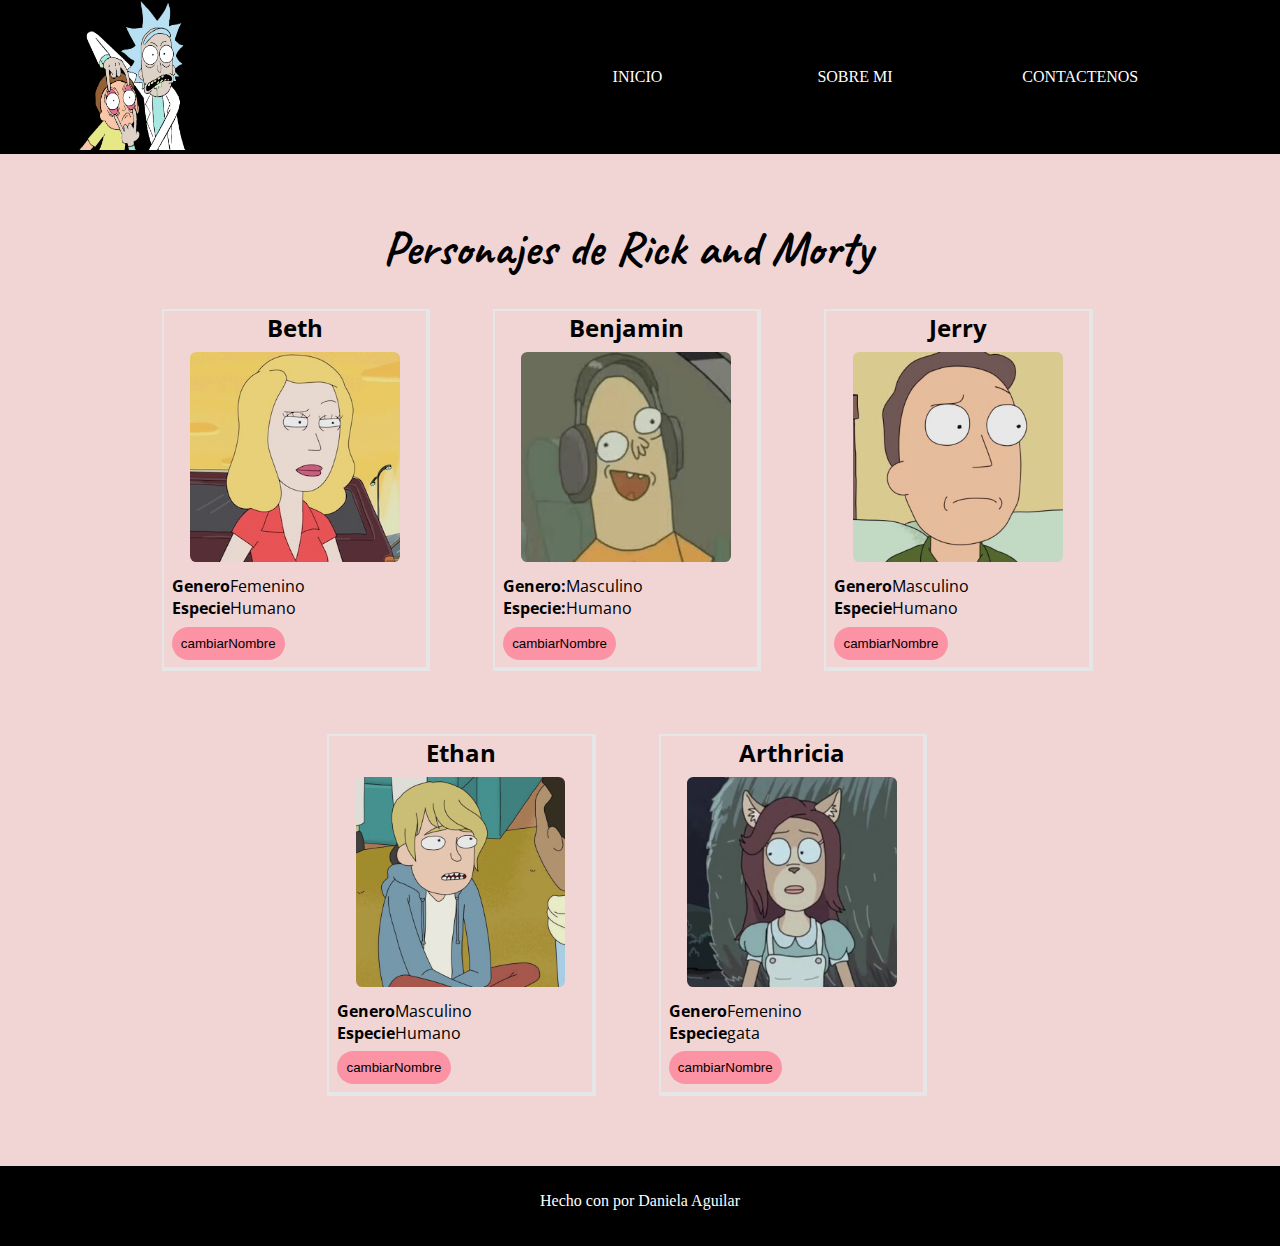
<file: index.html>
<!DOCTYPE html> <!--especificar la version de HTML que vamos a utilizar-->
<html lang="en">
    <head>
        <meta charset="UTF-8">
        <meta name="viewport" content="width=device-width, initial-scale=1.0">
        <title>Rick and morty</title>
        <link rel="icon" type="imagenes/png" href="./imagenes/logo.png">
        <!--<style>
</style>-->
        <link
            href="https://fonts.googleapis.com/css2?family=Caveat&family=Open+Sans+Condensed:wght@300&display=swap"
            rel="stylesheet">
        <link rel="stylesheet"
            href="https://use.fontawesome.com/releases/v5.14.0/css/all.css"
            integrity="sha384-HzLeBuhoNPvSl5KYnjx0BT+WB0QEEqLprO+NBkkk5gbc67FTaL7XIGa2w1L0Xbgc"
            crossorigin="anonymous">
        <!--font awesome permite agregar iconos-->
        <link rel="stylesheet" href="./styles.css">
    </head>

    <body>
        <!--  <h1 style="color:red; text-align: center;">TITULO</h1>-->
        <!-- <h1 style="text-align: center;" class="titulos">titulo</h1>
    <h2 class="titulos"> segundo titulo </h2>-->
        <nav class="main-menu">
            <div>
                <img src="./imagenes/logo.png" width="150" height="150">
            </div>
            <ul class="main-menu opt-menu">
                <li><a href="./index.html">INICIO</a></li>
                <li><a href="./aboutme.html">SOBRE MI</a></li>
                <li><a href="./contact.html">CONTACTENOS</a></li>
            </ul>

            <!-- <ol>
            <li>uno</li>
            <li>dos</li>
            <li>tres</li>
        </ol>-->
        </nav>


        <!--<div class="flex-content">
        <div><img src="./imagenes/Jerry (1).jpeg" width="200" height="200"></div>
        <div><img src="./imagenes/Ethan (1).jpeg" width="200" height="200"></div>
        <div><img src="./imagenes/Arthricia.jpeg" width="200" height="200"></div>
        <div><img src="./imagenes/Beth.jpeg" width="200" height="200"></div>
        <div><img src="./imagenes/Benjamin.jpeg" width="200" height="200"></div>
        <div><img src="./imagenes/Armagheadon.jpeg" width="200" height="200"></div>
    </div>-->
        <div class="container">
            <h1>Personajes de Rick and Morty</h1>
            <section class="main-charecters">
                <article class="charecter">
                    <header>
                        <h2 id="modificar">Beth</h2>
                    </header>
                    <img src="./imagenes/Beth.jpeg" alt="Beth">
                    <div>
                        <p> <b> Genero</b>Femenino</p>
                        <p> <b> Especie</b>Humano</p>     
                        <button class="boton">
                            <a onclick="cambiarNombre('modificar')">cambiarNombre</a>
                        </button>
                    </div>
                </article>

                <article class="charecter">
                    <header>
                        <h2 id="modificar1">Benjamin</h2>
                    </header>
                    <img src="./imagenes/Benjamin.jpeg" alt="Benjamin">
                    <div>
                        <p> <b> Genero:</b>Masculino</p>
                        <p> <b> Especie:</b>Humano</p>
                        <button class="boton">
                            <a onclick="cambiarNombre('modificar1')">cambiarNombre</a>
                        </button>
                    </div>
                </article>

                <article class="charecter">
                    <header>
                        <h2 id="modificar2">Jerry</h2>
                    </header>
                    <img src="./imagenes/Jerry (1).jpeg" alt="Jerry">
                    <div>
                        <p> <b> Genero</b>Masculino</p>
                        <p> <b> Especie</b>Humano</p>
                        <button class="boton">
                            <a onclick="cambiarNombre('modificar2')">cambiarNombre</a>
                        </button>
                    </div>
                </article>

                <article class="charecter">
                    <header>
                        <h2 id="modificar3">Ethan</h2>
                    </header>
                    <img src="./imagenes/Ethan (1).jpeg" alt="Ethan">
                    <div>
                        <p> <b> Genero</b>Masculino</p>
                        <p> <b> Especie</b>Humano</p>
                        <button class="boton">
                            <a onclick="cambiarNombre('modificar3')">cambiarNombre</a>
                        </button>
                    </div>
                </article>

                <article class="charecter">
                    <header>
                        <h2 id="modificar4">Arthricia</h2>
                    </header>
                    <img src="./imagenes/Arthricia.jpeg" alt="Arthricia">
                    <div>
                        <p> <b> Genero</b>Femenino</p>
                        <p> <b> Especie</b>gata</p>
                        <button class="boton">
                            <a onclick="cambiarNombre('modificar4')">cambiarNombre</a>
                        </button>
                    </div>
                </article>

            </section>

        </div>

        <footer>
            <p>Hecho con <i class="fas fa-heart"></i> por Daniela Aguilar</p>
        </footer>
        <script src="./scripts.js"></script>
    </body>
</html>
</file>
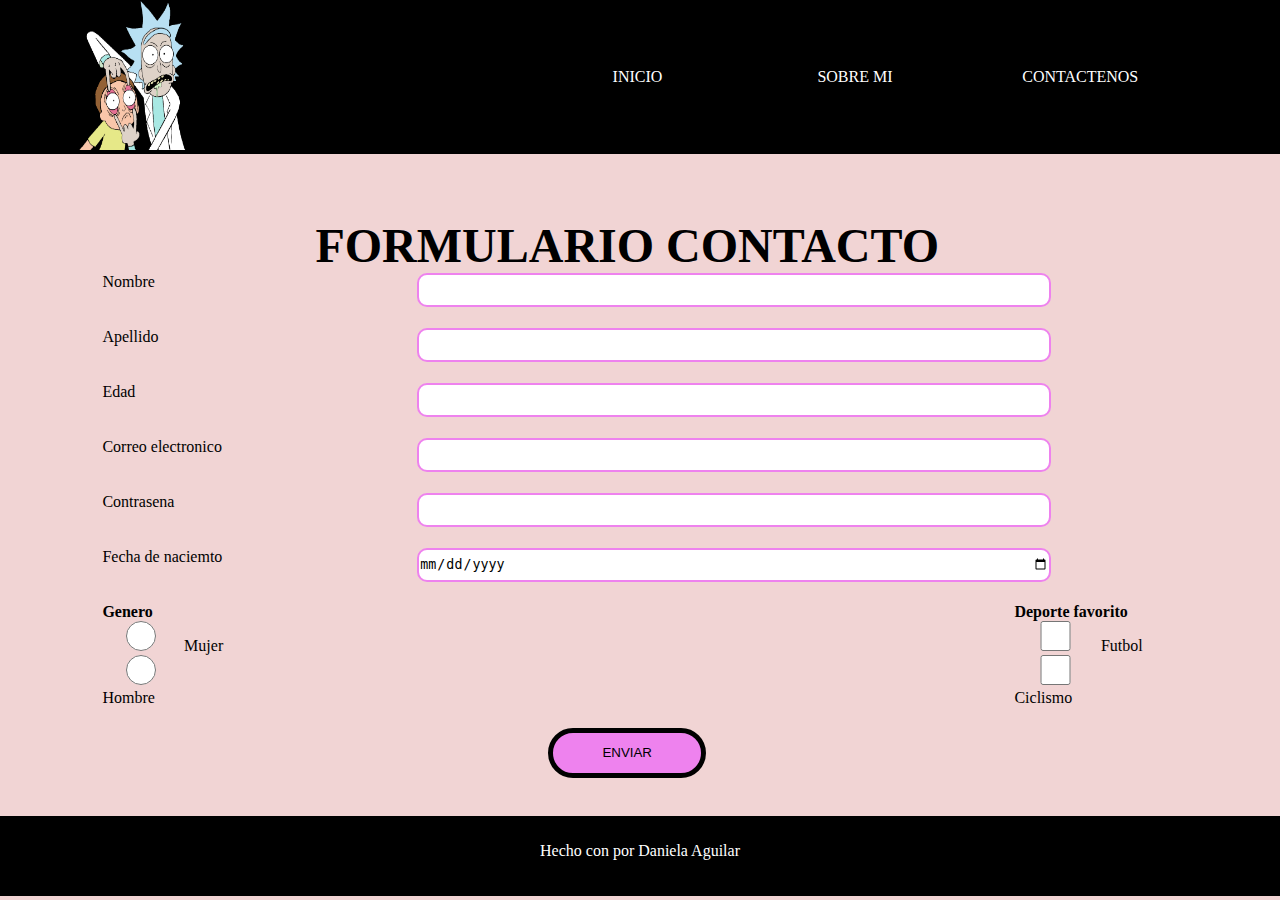
<file: contact.html>
<!DOCTYPE html>
<html lang="en">
    <head>
        <meta charset="UTF-8">
        <meta name="viewport" content="width=device-width, initial-scale=1.0">
        <title>Document</title>
        <link rel="stylesheet"
            href="https://use.fontawesome.com/releases/v5.14.0/css/all.css"
            integrity="sha384-HzLeBuhoNPvSl5KYnjx0BT+WB0QEEqLprO+NBkkk5gbc67FTaL7XIGa2w1L0Xbgc"
            crossorigin="anonymous">
        <link rel="stylesheet" href="./styles.css">
    </head>
    <body>
        <nav class="main-menu">
            <div>
                <img src="./imagenes/logo.png" width="150" height="150">
            </div>
            <ul class="main-menu opt-menu">
                <li><a href="./index.html">INICIO</a></li>
                <li><a href="./aboutme.html">SOBRE MI</a></li>
                <li><a href="./contact.html">CONTACTENOS</a></li>
            </ul>
        </nav>
        <div class="container" ;>
            <h1>FORMULARIO CONTACTO</h1>

            <form method="get" action="" class="form_flex">
                <div class="input-form">
                    <div><label for="nombre">Nombre</label></div>
                    <input id="nombre" name="nombre" type="text" requiered>
                </div>

                <div class="input-form">
                    <div><label for="apellido">Apellido</label></div>
                    <input id="apellido" name="apellido" type="text" requiered>
                </div>

                <div class="input-form">
                    <div><label for="edad">Edad</label></div>
                    <input id="edad" name="edad" type="number" requiered>
                </div>

                <div class="input-form">
                    <div><label for="email">Correo electronico<label></div>
                            <input id="email" name="email" type="email"
                                requiered>
                        </div>

                        <div class="input-form">
                            <div><label for="Contrasena">Contrasena</label></div>
                            <input id="Contrasena" name="Contrasena"
                                type="password" requiered>
                        </div>

                        <div class="input-form">
                            <div><label for="fechadenaciemto">Fecha de
                                    naciemto </label></div>
                            <input id="fechadenaciemto"
                                name="fechadenaciemto" type="date"
                                requiered>
                        </div>
                        <section class="opt">
                            <div class="input-form">
                                <h4>Genero</h4>
                                <input id="mujer" name="genero"
                                    type="radio">
                                <label for="mujer">Mujer</label>
                                <input id="hombre" name="genero"
                                    type="radio">
                                <label for="hombre">Hombre</label>
                            </div>

                            <div class="input-form">
                                <h4>Deporte favorito</h4>
                                <input id="futbol" name="futbol"
                                    type="checkbox">
                                <label for="futbol">Futbol</label>
                                <input id="ciclismo" name="ciclismo"
                                    type="checkbox">
                                <label for="ciclismo">Ciclismo</label>
                            </div>
                        </section>
                        <div class="form-button">
                            <button type="submit">ENVIAR</button>
                        </div>
                    </section>
                </form>
            </div>


            <footer>
                <p>Hecho con <i class="fas fa-heart"></i> por Daniela Aguilar</p>
            </footer>
        </body>
    </html>
</file>
<file: styles.css>
/*selector universal*/
*{
    margin: 0;
    padding: 0;
}

body{
    background-color: rgb(241, 212, 212);
}

.titulos{
    color:black;
}

.flex-content {
    display: flex;/*los elementos hijos sean flexibles */
    flex-direction: row;/*el contenido va a estar en linea*/
    flex-wrap:wrap;/* si el contenido no alcanza que se baje 
    a otra linea*/
    justify-content: center;/*que el div quede centrado*/
    align-items: baseline;/*que todas las imagenes esten al mismo nivel*/
    margin: 5% 10% 5% 10%;
    align-content: center;
}

.flex-content div{
    margin: 5%; /*cada imagen tendra su margen*/
}

.main-menu{
    display:flex;
    align-items: center;/*de alto que este centrado*/
    justify-content: center; 
    background-color:black;
    color:white;
}
.main-menu img{
    margin-left: 5%;
}
.opt-menu {
   justify-content: flex-end;
   width: 80%;
}
/*va a coger todos los li de la clase opt-menu*/
.opt-menu li{
  list-style: none;
  width: 20%;
}

.opt-menu a:hover{
    background-color:greenyellow;
    color: black;
    border: 8px greenyellow solid;
    border-radius:10px;
}


.opt-menu a{
    text-decoration: none;/*no queremos que este subrayado*/
    color: white; 
}

.container{
    text-align:center;/*para que el titulo este centrado
    o se puede aparte el container h1 para que se centre todos los h1
    que esten en la clase container*/
    margin: 5% 10% 3% 8%; /* manecillas del reloj*/
    font-family: 'Caveat', cursive;
}

.container h1{
    font-size: 3rem;
}
.main-charecters{
    display:flex; /*que toda la seccion sea flexible*/
    flex-wrap: wrap; 
    justify-content: center;
}

.charecter{
    width: 25%; /*cada uno de los articulos tengan un ancho especifico*/
    margin: 3%; 
    border: 2px #E6E6E6 solid;
    border-right: 4px #E6E6E6 solid;
    border-bottom: 4px #E6E6E6 solid;
    border-radius:10xp;/*borde redondeado*/
    text-align: center; /*texto centrado*/
    font-size:1rem;/*tamaño letra*/
}

.charecter img{
  width: 80%;/*ancho de la imagen que se adapte al contenedor*/
  border-radius: 3%;
  
}

.charecter div{
    text-align: justify;/*que el texto sea justificado a la izquierda*/
    padding: 3%; /*que el texto este un poco separado de la margen*/
    font-family: 'Open Sans Condensed', sans-serif;
}
.charecter h2{
    font-weight: bold; /*negrilla a la letra*/
    margin-bottom: 3%; /*que no este tan pegada a la imagen*/
    font-family: 'Open Sans Condensed', sans-serif;
}

footer{
    background-color:black;
    color:white;
    height: 80px; /*ancho*/
    text-align: center;
}

footer p{
    padding-top: 2%;/*espacio de arriba*/
}

.fa-heart{
    color:red;
}

.form_flex{
    display:flex;
    flex-direction: column;/*pone uno debajo de otra*/
    text-align:left;/*que se alinie a la izquierda*/
}
.input-form{
    margin-bottom:2%;/*que se separen*/
}

.input-form div{
    width:30%;
    float:left;
}

.input-form input{
    width:60%;
}

.form-button{
    text-align: center;
}

.form-button button{
    background-color: violet ;
    color:black;
    border:5px solid;
    border-radius: 30px;
    width: 15%;
    height: 50px;
}

.form_flex input{
    height: 30px;
    border:2px violet solid;
    border-radius: 10px;
    
}
.opt{
    display: flex;
    justify-content:space-between;
}

.boton{
    background-color: rgb(252, 147, 165) ;
    color:black;
    border:none;
    border-radius: 30px;
    width: 46%;
    height: 33px;
    margin-top: 3%;
}

.boton:hover{
    background-color:rgb(236, 154, 236);
    color: black;
    border:none;
    border-radius:30px;
}
</file>
